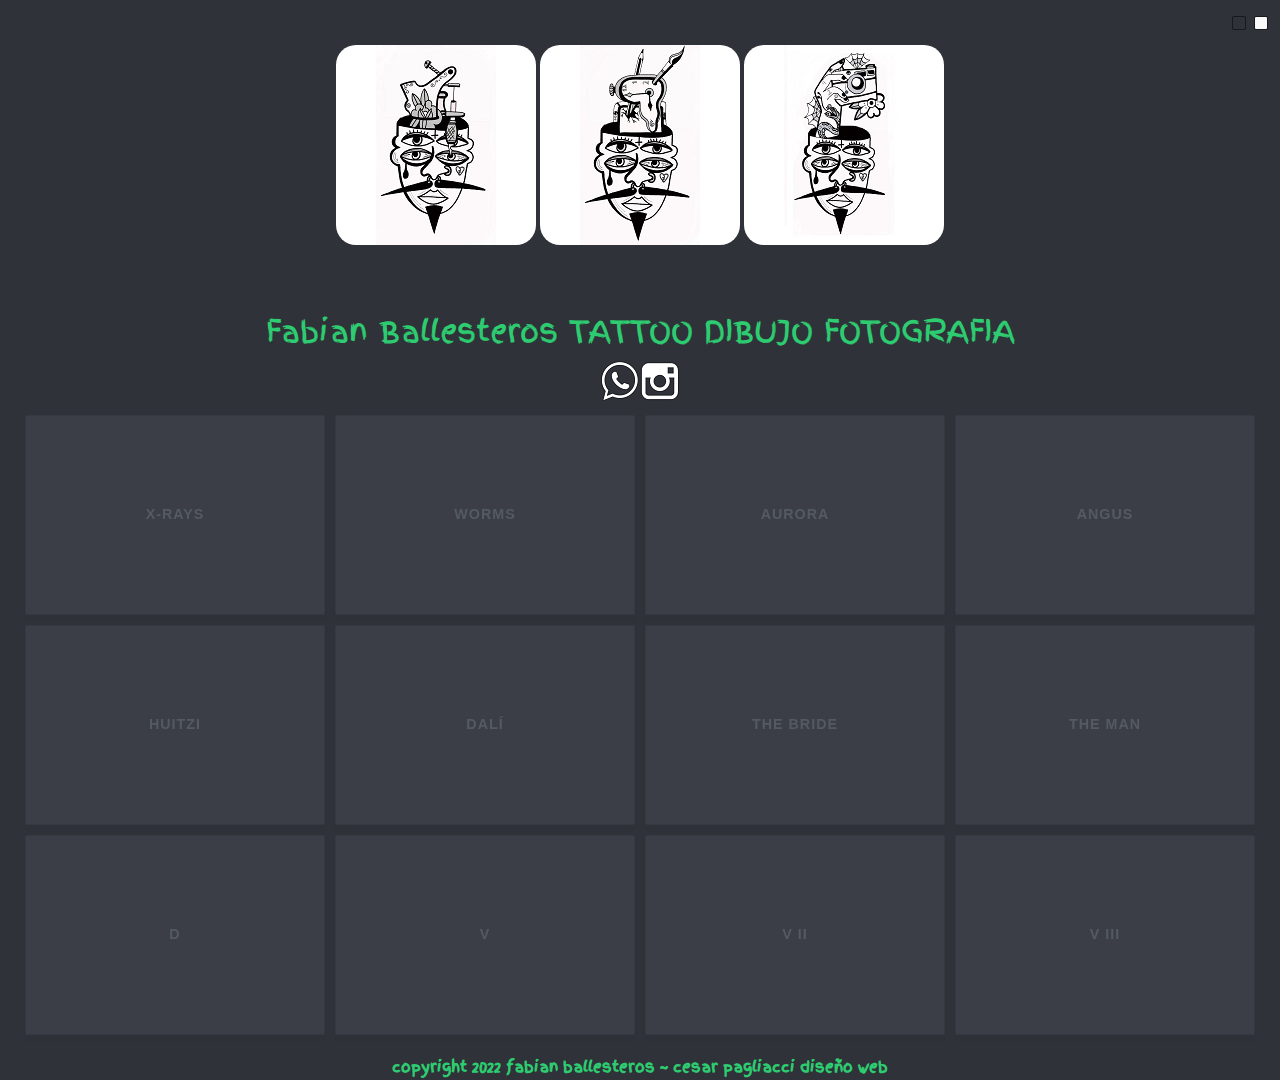
<file: index.html>
<!DOCTYPE html>
<html lang="en">
<head>
    <meta charset="UTF-8">
    <meta http-equiv="X-UA-Compatible" content="IE=edge">
    <meta name="viewport" content="width=device-width, initial-scale=1.0">
    <link rel="shortcut icon" href="./img/loguito.png" type="image/x-icon">
    <title>Fabian Ballesteros</title>
    <link rel="stylesheet" href="./main.css">
</head>
<body>
    <div class='container'>
    <link href='https://fonts.googleapis.com/css?family=Roboto:100,400,300,500,700' rel='stylesheet' type='text/css'>
    <link href="https://fonts.googleapis.com/css?family=Finger+Paint" rel='stylesheet' type='text/css'>
    
    
    <div align="center" class="fond">        
    
        <div class="carre_couleur base_hov" style="background-color:#fdb707;">
          <div class="retract" style="background-color:white;"><a href="./tatu.html"><img src="./img/tatuu.jpg"></div></a>
          <div class="acced">
            <div class="big_acced" style="color:#fdb707;">TATUAJES</div>
            <div class="middle_acced">Mis tattoos</div>
          </div>
        </div>
        <div class="carre_couleur base_hov" style="background-color:#2ecc71;">
          <div class="retract" style="background-color:white;"><a href="./diseno.html"><img src="./img/dibu.jpg"></div></a>
          <div class="acced">
            <div class="big_acced" style="color:#27ae60;">DISEÑO</div>
            <div class="middle_acced">Mis dibujos</div>
          </div>
        </div>
        <div class="carre_couleur base_hov" style="background-color:#e74c3c;">
          <div class="retract" style="background-color:white;"><a href="./fotos.html"><img src="./img/portfolio.jpg"></div></a>
          <div class="acced">
            <div class="big_acced" style="color:#c0392b;">PORTFOLIO</div>
            <div class="middle_acced">Fotos</div>
          </div>
        </div>     
      
      
    </div>  

  <main>

    <div align="center">
        <div style=" padding:5px; color:#2ecc71; font-weight:300; font-size:30px; font-family:'Finger Paint';padding-top:7px;">Fabian Ballesteros <font style="font-weight:400;">TATTOO DIBUJO FOTOGRAFIA</font></div>
        <a href="https://wa.me/5491137004860" style="text-decoration:none;" target="parent"><div style="  color:#b5e6e3; font-weight:300; font-size:20px; font-family:'Roboto';"><img src="./img/imgws.png" alt=""></a><a href="https://www.instagram.com/fabi.lion/" target="parent"><img src="./img/Instagram.png" alt=""></div></a>
    </div>
    <div class='items'>
        <div class='item'>
        <svg preserveAspectRatio='xMidYMid slice' viewBox='0 0 300 200'>
          <defs>
            <clipPath id='clip-0'>
              <circle cx='0' cy='0' fill='#000' r='150px'></circle>
            </clipPath>
          </defs>
          <text class='svg-text' dy='.3em' x='50%' y='50%'>
            X-rays
          </text>
          <g clip-path='url(#clip-0)'>
            <image height='100%' preserveAspectRatio='xMinYMin slice' width='100%' xlink:href='https://s3-us-west-2.amazonaws.com/s.cdpn.io/9473/i-xrays.png'></image>
            <text class='svg-masked-text' dy='.3em' x='50%' y='50%'>
              X-rays
            </text>
          </g>
        </svg>
        </div>
        <div class='item'>
        <svg preserveAspectRatio='xMidYMid slice' viewBox='0 0 300 200'>
          <defs>
            <clipPath id='clip-1'>
              <circle cx='0' cy='0' fill='#000' r='150px'></circle>
            </clipPath>
          </defs>
          <text class='svg-text' dy='.3em' x='50%' y='50%'>
            Worms
          </text>
          <g clip-path='url(#clip-1)'>
            <image height='100%' preserveAspectRatio='xMinYMin slice' width='100%' xlink:href='https://s3-us-west-2.amazonaws.com/s.cdpn.io/9473/i-worms.png'></image>
            <text class='svg-masked-text' dy='.3em' x='50%' y='50%'>
              Worms
            </text>
          </g>
        </svg>
        </div>
        <div class='item'>
        <svg preserveAspectRatio='xMidYMid slice' viewBox='0 0 300 200'>
          <defs>
            <clipPath id='clip-2'>
              <circle cx='0' cy='0' fill='#000' r='150px'></circle>
            </clipPath>
          </defs>
          <text class='svg-text' dy='.3em' x='50%' y='50%'>
            Aurora
          </text>
          <g clip-path='url(#clip-2)'>
            <image height='100%' preserveAspectRatio='xMinYMin slice' width='100%' xlink:href='https://s3-us-west-2.amazonaws.com/s.cdpn.io/9473/i-aurora.png'></image>
            <text class='svg-masked-text' dy='.3em' x='50%' y='50%'>
              Aurora
            </text>
          </g>
        </svg>
        </div>
        <div class='item'>
        <svg preserveAspectRatio='xMidYMid slice' viewBox='0 0 300 200'>
          <defs>
            <clipPath id='clip-3'>
              <circle cx='0' cy='0' fill='#000' r='150px'></circle>
            </clipPath>
          </defs>
          <text class='svg-text' dy='.3em' x='50%' y='50%'>
            Angus
          </text>
          <g clip-path='url(#clip-3)'>
            <image height='100%' preserveAspectRatio='xMinYMin slice' width='100%' xlink:href='https://s3-us-west-2.amazonaws.com/s.cdpn.io/9473/i-angus.png'></image>
            <text class='svg-masked-text' dy='.3em' x='50%' y='50%'>
              Angus
            </text>
          </g>
        </svg>
        </div>
        <div class='item'>
        <svg preserveAspectRatio='xMidYMid slice' viewBox='0 0 300 200'>
          <defs>
            <clipPath id='clip-4'>
              <circle cx='0' cy='0' fill='#000' r='150px'></circle>
            </clipPath>
          </defs>
          <text class='svg-text' dy='.3em' x='50%' y='50%'>
            Huitzi
          </text>
          <g clip-path='url(#clip-4)'>
            <image height='100%' preserveAspectRatio='xMinYMin slice' width='100%' xlink:href='https://s3-us-west-2.amazonaws.com/s.cdpn.io/9473/i-huitzi.png'></image>
            <text class='svg-masked-text' dy='.3em' x='50%' y='50%'>
              Huitzi
            </text>
          </g>
        </svg>
        </div>
        <div class='item'>
        <svg preserveAspectRatio='xMidYMid slice' viewBox='0 0 300 200'>
          <defs>
            <clipPath id='clip-5'>
              <circle cx='0' cy='0' fill='#000' r='150px'></circle>
            </clipPath>
          </defs>
          <text class='svg-text' dy='.3em' x='50%' y='50%'>
            Dalí
          </text>
          <g clip-path='url(#clip-5)'>
            <image height='100%' preserveAspectRatio='xMinYMin slice' width='100%' xlink:href='https://s3-us-west-2.amazonaws.com/s.cdpn.io/9473/i-dali.png'></image>
            <text class='svg-masked-text' dy='.3em' x='50%' y='50%'>
              Dalí
            </text>
          </g>
        </svg>
        </div>
        <div class='item'>
        <svg preserveAspectRatio='xMidYMid slice' viewBox='0 0 300 200'>
          <defs>
            <clipPath id='clip-6'>
              <circle cx='0' cy='0' fill='#000' r='150px'></circle>
            </clipPath>
          </defs>
          <text class='svg-text' dy='.3em' x='50%' y='50%'>
            The Bride
          </text>
          <g clip-path='url(#clip-6)'>
            <image height='100%' preserveAspectRatio='xMinYMin slice' width='100%' xlink:href='https://s3-us-west-2.amazonaws.com/s.cdpn.io/9473/i-bride.png'></image>
            <text class='svg-masked-text' dy='.3em' x='50%' y='50%'>
              The Bride
            </text>
          </g>
        </svg>
        </div>
        <div class='item'>
        <svg preserveAspectRatio='xMidYMid slice' viewBox='0 0 300 200'>
          <defs>
            <clipPath id='clip-7'>
              <circle cx='0' cy='0' fill='#000' r='150px'></circle>
            </clipPath>
          </defs>
          <text class='svg-text' dy='.3em' x='50%' y='50%'>
            The Man
          </text>
          <g clip-path='url(#clip-7)'>
            <image height='100%' preserveAspectRatio='xMinYMin slice' width='100%' xlink:href='https://s3-us-west-2.amazonaws.com/s.cdpn.io/9473/i-man.png'></image>
            <text class='svg-masked-text' dy='.3em' x='50%' y='50%'>
              The Man
            </text>
          </g>
        </svg>
        </div>
        <div class='item'>
        <svg preserveAspectRatio='xMidYMid slice' viewBox='0 0 300 200'>
          <defs>
            <clipPath id='clip-8'>
              <circle cx='0' cy='0' fill='#000' r='150px'></circle>
            </clipPath>
          </defs>
          <text class='svg-text' dy='.3em' x='50%' y='50%'>
            D
          </text>
          <g clip-path='url(#clip-8)'>
            <image height='100%' preserveAspectRatio='xMinYMin slice' width='100%' xlink:href='https://s3-us-west-2.amazonaws.com/s.cdpn.io/9473/i-d.png'></image>
            <text class='svg-masked-text' dy='.3em' x='50%' y='50%'>
              D
            </text>
          </g>
        </svg>
        </div>
        <div class='item'>
        <svg preserveAspectRatio='xMidYMid slice' viewBox='0 0 300 200'>
          <defs>
            <clipPath id='clip-9'>
              <circle cx='0' cy='0' fill='#000' r='150px'></circle>
            </clipPath>
          </defs>
          <text class='svg-text' dy='.3em' x='50%' y='50%'>
            V
          </text>
          <g clip-path='url(#clip-9)'>
            <image height='100%' preserveAspectRatio='xMinYMin slice' width='100%' xlink:href='https://s3-us-west-2.amazonaws.com/s.cdpn.io/9473/i-v.png'></image>
            <text class='svg-masked-text' dy='.3em' x='50%' y='50%'>
              V
            </text>
          </g>
        </svg>
        </div>
        <div class='item'>
        <svg preserveAspectRatio='xMidYMid slice' viewBox='0 0 300 200'>
          <defs>
            <clipPath id='clip-10'>
              <circle cx='0' cy='0' fill='#000' r='150px'></circle>
            </clipPath>
          </defs>
          <text class='svg-text' dy='.3em' x='50%' y='50%'>
            V II
          </text>
          <g clip-path='url(#clip-10)'>
            <image height='100%' preserveAspectRatio='xMinYMin slice' width='100%' xlink:href='https://s3-us-west-2.amazonaws.com/s.cdpn.io/9473/i-v2.png'></image>
            <text class='svg-masked-text' dy='.3em' x='50%' y='50%'>
              V II
            </text>
          </g>
        </svg>
      </div>
      <div class='item'>
        <svg preserveAspectRatio='xMidYMid slice' viewBox='0 0 300 200'>
          <defs>
            <clipPath id='clip-11'>
              <circle cx='0' cy='0' fill='#000' r='150px'></circle>
            </clipPath>
          </defs>
          <text class='svg-text' dy='.3em' x='50%' y='50%'>
            V III
          </text>
          <g clip-path='url(#clip-11)'>
            <image height='100%' preserveAspectRatio='xMinYMin slice' width='100%' xlink:href='https://s3-us-west-2.amazonaws.com/s.cdpn.io/9473/i-v3.png'></image>
            <text class='svg-masked-text' dy='.3em' x='50%' y='50%'>
              V III
            </text>
          </g>
        </svg>        
      </div>
    </div>
    <h3>copyright 2022 fabian ballesteros ~ cesar pagliacci diseño web</h3>
  </main>
</div>



<div class='options'>
  <button class='dark'></button>
  <button class='light'></button>
</div>



<!--<footer>

  <div align="center">
    <div style=" padding:1px; color:#a945c7; font-weight:300; font-size:20px; font-family:'Roboto';padding-top:  915px;">   

  <p>copyright 2022 fabian ballesteros ~ cesar pagliacci diseño web</p>
</div>
</div>  
</footer>-->

</div>


    <script src="./main.js"></script>
    
</body>

</html>
</file>
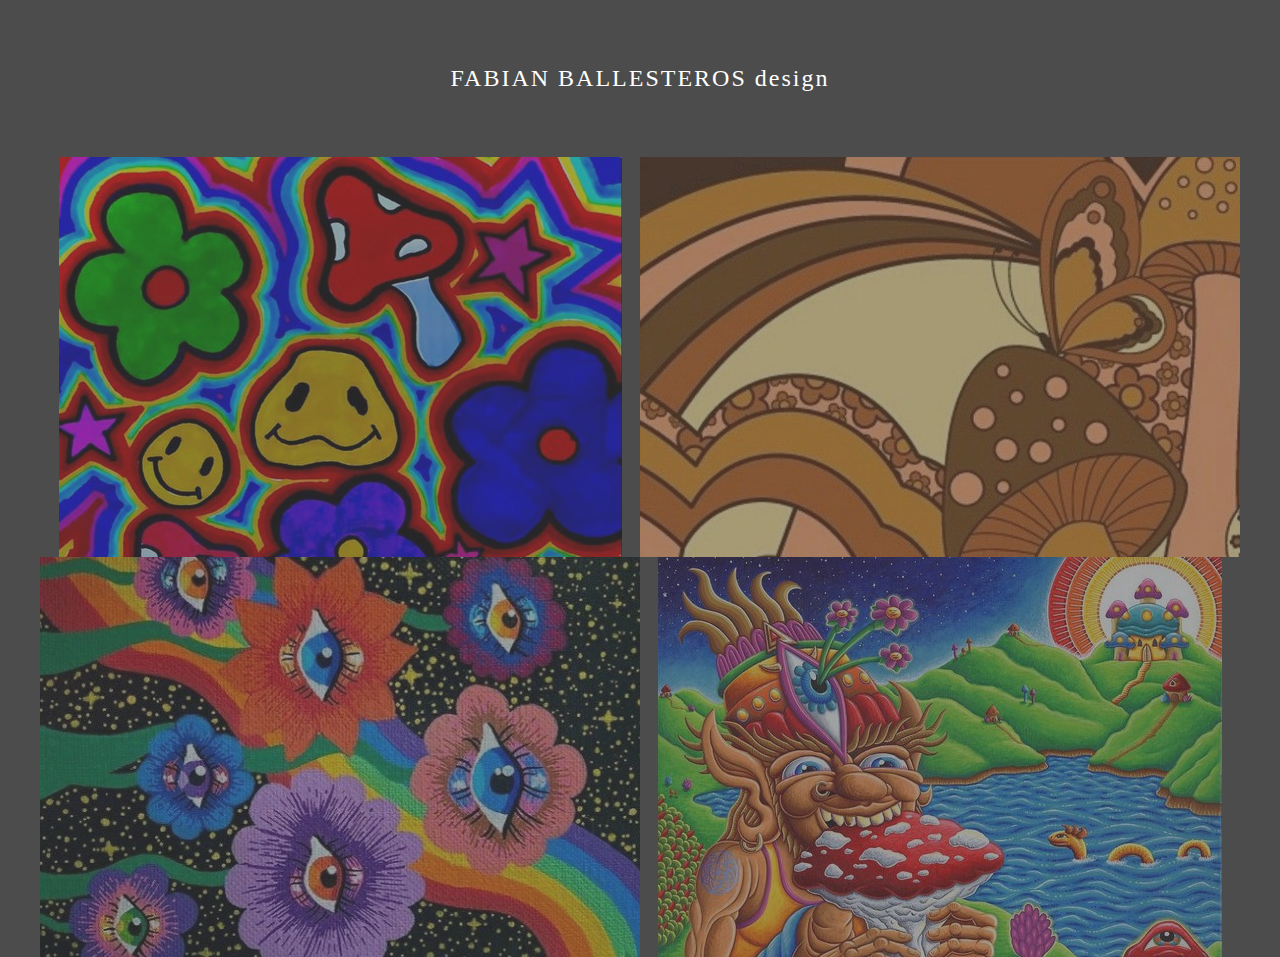
<file: diseno.html>
<!DOCTYPE html>
<html lang="en">
<head>
    <meta charset="UTF-8">
    <meta http-equiv="X-UA-Compatible" content="IE=edge">
    <meta name="viewport" content="width=device-width, initial-scale=1.0">
    <link rel="shortcut icon" href="./img/loguito.png" type="image/x-icon">
    <title>Mis Diseños Fabian</title>
    <link rel="stylesheet" href="./mainfotos.css">
</head>
<body>
    
    <div class="container">

     

    <a href="./index.html" class="btn-neon">
        <span id="span1"></span>
        <span id="span2"></span>
        <span id="span3"></span>
        <span id="span4"></span>
        FABIAN BALLESTEROS design
    </a>
    </div>
    

<!-- 
  Container for the images.
-->
<div class="container">
    <!-- 
      The markup for each image is a div with the class of card. 
    -->
    <div class="card">
      <!-- 
        Each "card" has an image container, this is because you need the image to scale and move, we want the scaling to have a smooth transition. However if you add a transition for transform the transform property it will apply to both the scaling and the translation, causeing the translation to "lag" because as it updates where the mouse position is. 
      -->
      <div class="img-container">
        <img id="street" class="img" src="./img/z24cb.jpg" alt="street" />
      </div>
    </div>
    
    <div class="card">
      <div class="img-container">
        <img id="hill" class="img" src="./img/z4320.jpg" alt="hill" />
      </div>
    </div>

    <div class="card">
        <div class="img-container">
          <img id="hill" class="img" src="./img/ojos.jpg" alt="hill" />
        </div>
      </div>
    
    <div class="card">
      <div class="img-container">
        <img id="lake" class="img" src="./img/za6e5.jpg" alt="lake" />
      </div>
    </div>


    <footer>     
    
      <h3>copyright 2022 fabian ballesteros ~ cesar pagliacci diseño web</h3>
    
    </footer>
  </div>
    



    <script src="./main.js"></script>
</body>

</html>
</file>
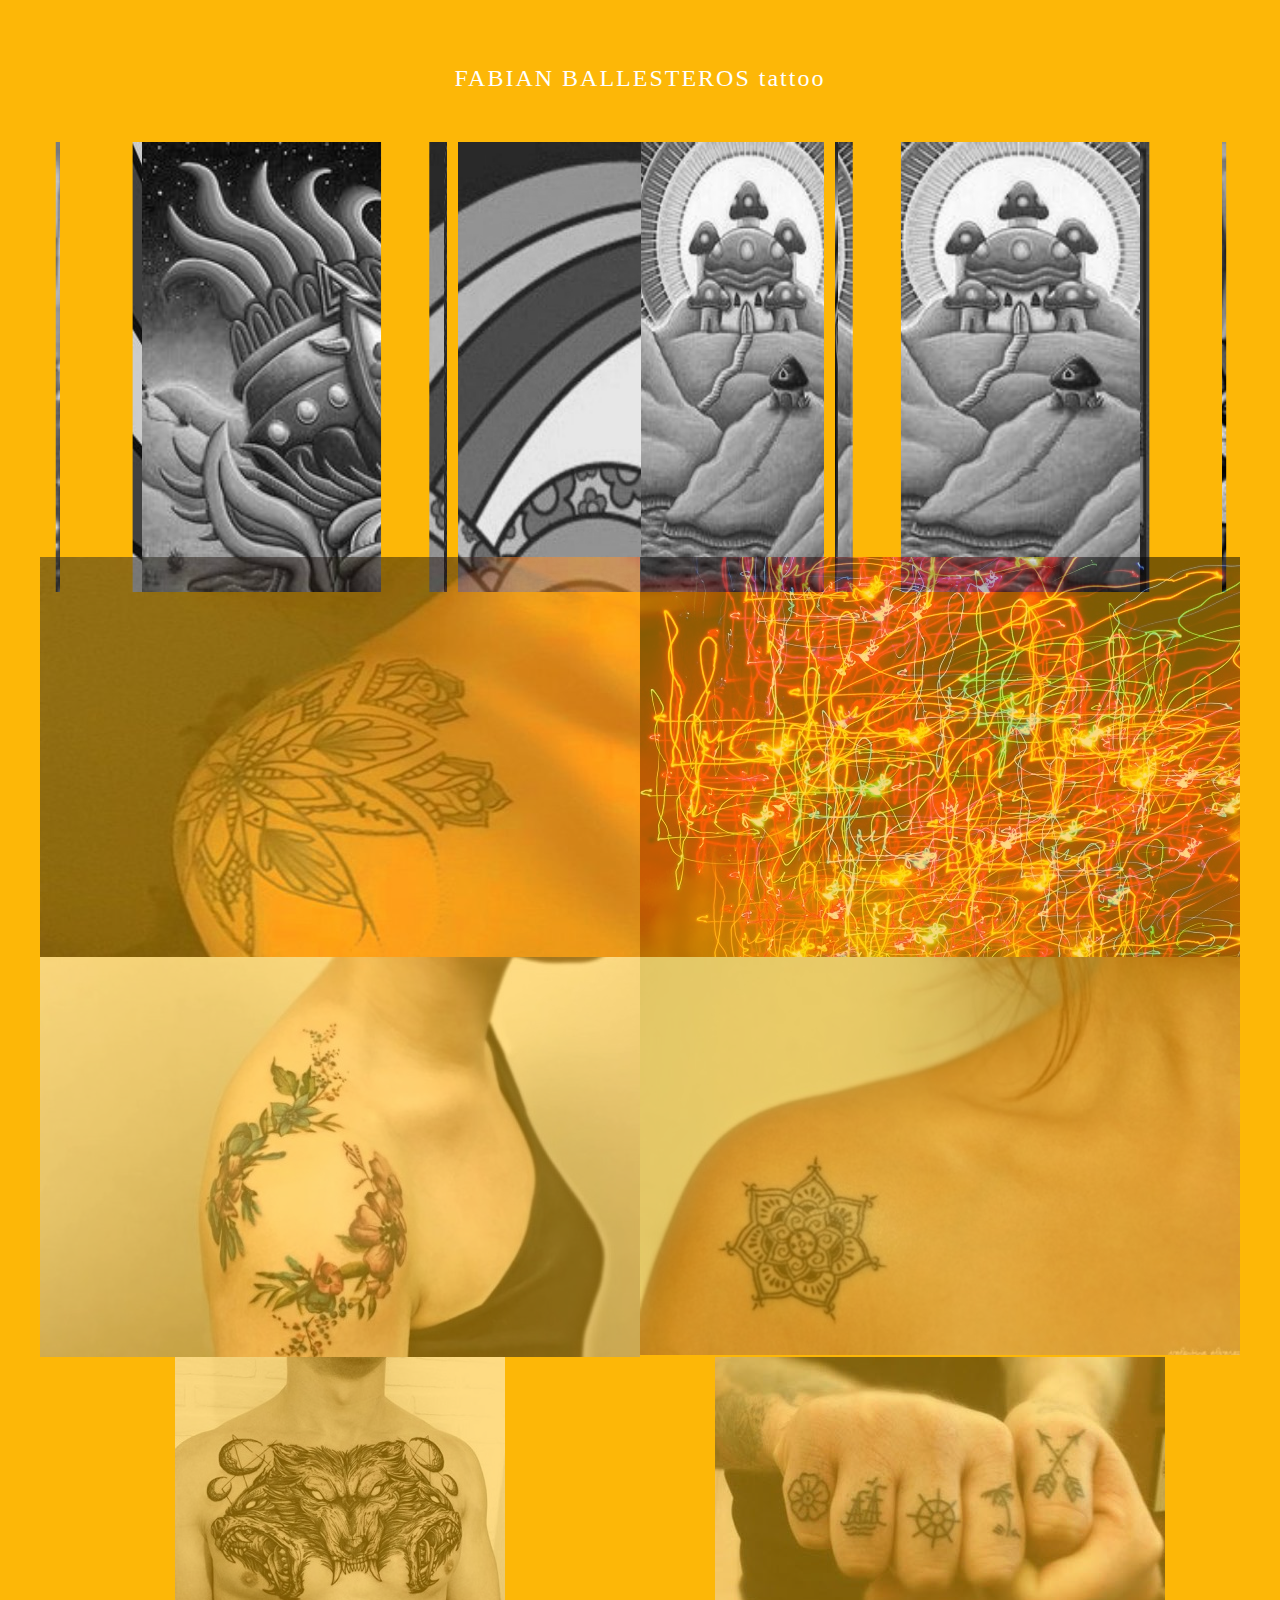
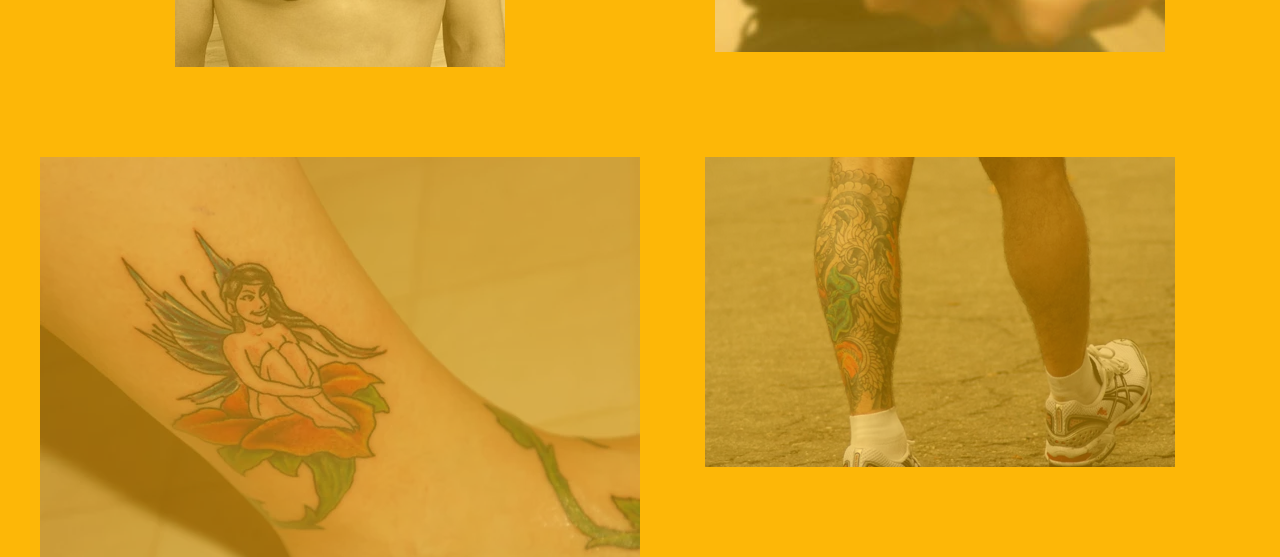
<file: tatu.html>
<!DOCTYPE html>
<html lang="en">
<head>
    <meta charset="UTF-8">
    <meta http-equiv="X-UA-Compatible" content="IE=edge">
    <meta name="viewport" content="width=device-width, initial-scale=1.0">
    <link rel="shortcut icon" href="./img/loguito.png" type="image/x-icon">
    <title>Tatuajes Fabian B.</title>
    <link rel="stylesheet" href="./maintatu.css">
    <!--<link rel="stylesheet" href="./mainfotos.css">-->
</head>
<body>

    <div class="container">

     

        <a href="./index.html" class="btn-neon">
            <span id="span1"></span>
            <span id="span2"></span>
            <span id="span3"></span>
            <span id="span4"></span>
            FABIAN BALLESTEROS tattoo
        </a>
      


    <header>
       <div></div>

    </header>
    <main>
        <div id="carousel">
            <figure><img src="./img/z24cb.jpg" alt=""></figure>
            <figure><img src="./img/z4320.jpg" alt=""></figure>
            <figure><img src="./img/z5000.jpg" alt=""></figure>
            <figure><img src="./img/z82c5.jpg" alt=""></figure>
            <figure><img src="./img/z848d.jpg" alt=""></figure>
            <figure><img src="./img/z9e1f.jpg" alt=""></figure>
            <figure><img src="./img/zc1c8.jpg" alt=""></figure>
            <figure><img src="./img/zb197.jpg" alt=""></figure>
            <figure><img src="./img/za6e5.jpg" alt=""></figure>
            <figure><img src="./img/za6e5.jpg" alt=""></figure>
        </div>


        <div class="tatuajes">
            <!-- 
              The markup for each image is a div with the class of card. 
            -->
            <div class="card">
              <!-- 
                Each "card" has an image container, this is because you need the image to scale and move, we want the scaling to have a smooth transition. However if you add a transition for transform the transform property it will apply to both the scaling and the translation, causeing the translation to "lag" because as it updates where the mouse position is. 
              -->
              <div class="img-container">
                <img id="street" class="img" src="./img/tatuaje7.jpg" alt="street" />
              </div>
            </div>
            
            <div class="card">
              <div class="img-container">
                <img id="hill" class="img" src="./img/neon.jpg" alt="hill" />
              </div>
            </div>
        
            <div class="card">
                <div class="img-container">
                  <img id="hill" class="img" src="./img/tatuaje8.jpg" alt="hill" />
                </div>
              </div>
            
            <div class="card">
              <div class="img-container">
                <img id="lake" class="img" src="./img/tatuaje9.jpg" alt="lake" />
              </div>
            </div>

            <div class="card">
                <div class="img-container">
                  <img id="lake" class="img" src="./img/tatuaje12.jpg" alt="lake" />
                </div>
              </div>

              <div class="card">
                <div class="img-container">
                  <img id="lake" class="img" src="./img/tatuaje14.jpg" alt="lake" />
                </div>
              </div>

              <div class="card">
                <div class="img-container">
                  <img id="lake" class="img" src="./img/tatuaje17.webp" alt="lake" />
                </div>
              </div>

              <div class="card">
                <div class="img-container">
                  <img id="lake" class="img" src="./img/tatuaje18.png" alt="lake" />
                </div>
              </div>
        
        </div>
            <footer>     
            
              <h3>copyright 2022 fabian ballesteros ~ cesar pagliacci diseño web</h3>
            
            </footer>
          
            
        
        
        

    </main>
    <footer>

    </footer>
  
</div>

    <script src="./main.js"></script>
    
</body>
</html>
</file>
<file: main.css>
.fond{position:absolute;padding-top:45px;top:0;left:0; right:0;bottom:0;
  }



/*empieza el header*/  
   .carre_couleur
   {
     width:200px;
     height: 200px;
     display: inline-block;
     position: relative;
     margin-top: 0px;
   }
   .base_hov .retract
   {
     -webkit-transition: all 200ms ease-in;
     -webkit-transform-origin: 50% 20%; 
     -webkit-transform: scale(1);
     -moz-transition: all 200ms ease-in;
     -moz-transform-origin: 50% 20%;
     -moz-transform: scale(1);
     -ms-transition: all 200ms ease-in;
     -ms-transform-origin: 50% 20%;
     -ms-transform: scale(1);
     transition: all 200ms ease-in;
     transform-origin: 50% 20%;
     transform: scale(1);
     width:200px;
     height: 200px;
     position: absolute;
     z-index: 2;
     left:0;
   }
   .base_hov:hover .retract
   {
     -webkit-transition: all 200ms ease-in;
     -webkit-transform: scale(0.6);
     -moz-transition: all 200ms ease-in;
     -moz-transform: scale(0.6);
     -ms-transition: all 200ms ease-in;
     -ms-transform: scale(0.6);
     transition: all 200ms ease-in;
     transform: scale(0.6);
   }
   .acced
   {
     width: 180px;
     padding:10px;
     bottom:0; 
     position:absolute;
     z-index: 1; 
     text-align: center;
   }
   .big_acced
   {
     color:#ffffff;
     font-size:20px;
     font-weight: 400;
     font-family:'Roboto';
   }
   .middle_acced
   {
     color:#ffffff;
     font-size:15px;
     font-weight: 400;
     font-family:'Roboto';
   }
   .retract {
    border-radius: 10%;
   }

/* css de la galeria*/

main{position:absolute;padding-top:300px;top:0;left:0; right:0;bottom:0;    
    background-color: #2f3238;
    }

* {
    /*margin: 0;*/
    
    box-sizing: border-box;
  }
  
  :root {
    font-size: 13px;
    font-family: "Source Sans Pro", sans-serif;
    line-height: 1.618;
    font-weight: 400;
  }
  
  body {
    
    background-color: #2f3238;
    color: #f5f5f5;
  }
  
  a {
    color: #1abc89;
  }
  
  a:hover {
    opacity: 0.8;
  }
  
  p {
    font-size: 1.2rem;
    color: rgba(245, 245, 245, 0.5);
  }
  
  .small {
    font-size: 1rem;
    margin-top: 1em;
  }
  
  .container {
    max-width: 1200px;
    margin: 0 auto;
    padding: 4rem 2rem;
  }
  
  header {
    text-align: center;
    padding-bottom: 3rem;
  }
  
  h1 {
    font-size: 2.6rem;
    line-height: 1.2em;
    padding-bottom: 1rem;
    font-weight: 600;
  }
  
  svg {
    position: absolute;
    top: 0;
    left: 0;
    width: 100%;
    height: 100%;
  }
  
  circle {
    transform-origin: 50% 50%;
    transform: scale(0);
    transition: transform 200ms cubic-bezier(0.25, 0.46, 0.45, 0.94);
  }
  
  text {
    font-family: "Source Sans Pro", sans-serif;
    font-size: 1.1rem;
    text-transform: uppercase;
    text-anchor: middle;
    letter-spacing: 1px;
    font-weight: 600;
  }
  
  .svg-text {
    fill: #545a64;
  }
  
  .svg-masked-text {
    fill: white;
  }
  
  image {
    transform: scale(1.1);
    transform-origin: 50% 50%;
    transition: transform 200ms cubic-bezier(0.25, 0.46, 0.45, 0.94);
  }
  
  .items {
    font-family: "Source Sans Pro", sans-serif;
    display: flex;
    flex-flow: row wrap;
    justify-content: center;
  }
  
  .item {
    font-family: "Source Sans Pro", sans-serif;
    display: flex;
    align-items: center;
    justify-content: center;
    position: relative;
    overflow: hidden;
    width: 300px;
    height: 200px;
    margin: 5px;
    cursor: pointer;
    background-color: #3b3e46;
    border-radius: 2px;
    box-shadow: 0 5px 5px rgba(0, 0, 0, 0.02), inset 0 0px 0px 1px rgba(0, 0, 0, 0.07);
    transform: translateZ(0);
  }
  
  .item:hover circle,
  .item:hover image {
    transform: scale(1);
  }
  
  button {
    width: 12px;
    height: 12px;
    border: none;
    -webkit-appearance: none;
       -moz-appearance: none;
            appearance: none;
    box-shadow: 0 0 0 1px rgba(0, 0, 0, 0.5);
    border-radius: 1px;
  }
  button.dark {
    background-color: #2f3238;
  }
  button.light {
    background-color: #f9f9f9;
  }
  
  .options {
    position: absolute;
    top: 1rem;
    right: 1rem;
  }
  .options button {
    margin-left: 0.5rem;
  }
  
  .light {
    /*background-color: #f9f9f9;*/
    color: #1a1a1a;
  }
  .light p {
    color: rgba(26, 26, 26, 0.5);
  }
  .light .item {
    background: #f5f5f5;
  }
  .light .svg-text {
    fill: rgba(0, 0, 0, 0.1);
  }

  /* h3 es el footer*/

  h3 {    
    font-family:'Finger Paint';
    text-align: center;
    color: #2ecc71;   
  }
  
  h4 {
    font-family:'Roboto';
    color:white;  
    background-color:#1a1a1a;
  }

@media (max-width: 636px) {
  main {
    padding-top:500px;
    top:0;left:0;
    right:0;
    bottom:0;
  }
}

/*@media (max-width: 423px) {
  .carre_couleur {
  width: 50%;
  height: auto;
  display: inline-block;
  position: relative;
  margin-top: 0px;}}*/

  @media (max-width: 423px) {
  main {
    padding-top: 700px;
    top:0;left:0;
    right:0;
    bottom:0;
  }
}


/*css de galeria de diseño*/

.dibujo1, .dibujo2, .dibujo3, .dibujo4, .dibujo5, .dibujo6, .dibujo7, .dibujo8, .dibujo9, .dibujo10, .dibujo11, .dibujo12, .dibujo13, .dibujo14, .dibujo15 {
  justify-content: space-around;
  padding-top: 100px;
  width: 100%;
  height: auto;
  size: 100%;
  align-items: center;
  filter: saturate(0%);
  margin:2px 0px 0px 2px;}

.dibujo1:hover, .dibujo2:hover, .dibujo3:hover, .dibujo4:hover, .dibujo5:hover, .dibujo6:hover, .dibujo7:hover, .dibujo8:hover, .dibujo9:hover, .dibujo10:hover, .dibujo11:hover, .dibujo12:hover, .dibujo13:hover, .dibujo14:hover, .dibujo15:hover {
  filter: saturate(250%);
}
</file>
<file: mainfotos.css>
body{
    margin: 0;
     padding: 0;
     /*display: flex;
     justify-content: center;
     align-items: center;*/
     
     height: 12vh;
     background: #2f3238;
     font-family:consolas;
 }
 
 
 .btn-neon{
     position: relative;
     display: inline-block;
     padding: 15px 30px;
    
     color: #fff;
     letter-spacing: 2px;
     text-decoration: none;
     font-size: 24px;
     overflow: hidden;
     transition: 0.2s;
 }
 .btn-neon:hover{
     background: #a945c7;
     box-shadow: 0 0 10px #a945c7, 0 0 40px #a945c7, 0 0 80px #a945c7;
     transition-delay: .5s;
  }
 .btn-neon span{
     position: absolute;
     display: block;
 }
 #span1{
     top: 0;
     left: -100%;
     width: 100%;
     height: 2px;
     background: linear-gradient(90deg, transparent,#a945c7);
  }
  .btn-neon:hover #span1{
     left: 100%;
     transition: 1s;
 }
  #span3{
     bottom: 0;
     right: -100%;
     width: 100%;
     height: 2px;
     background: linear-gradient(270deg, transparent,#a945c7);
 }
  .btn-neon:hover #span3{
     right: 100%;
     transition: 1s;
     transition-delay: 0.5s;
 }
 #span2{
     top: -100%;
     right: 0;
     width: 2px;
     height: 100%;
     background: linear-gradient(180deg,transparent,#a945c7);
 }
 .btn-neon:hover #span2{
     top: 100%;
     transition: 1s;
     transition-delay: 0.25s;
 }
 #span4{
     bottom: -100%;
     left: 0;
     width: 2px;
     height: 100%;
     background: linear-gradient(360deg,transparent,#a945c7);
 }
 .btn-neon:hover #span4{
     bottom: 100%;
     transition: 1s;
     transition-delay: 0.5s;
 }
 
 /* arranca galeria ++++++++++++++++++++++++++++++++++++++++++++++++++++++++++++++++++++++++++++++++++++++++++*/
 
 body {
     background-color: #4C4C4C;
   }
   
   .container {
     /*position: absolute;*/
     font-size: 0;
     width: 100%;
     margin-top: 50px;
     text-align: center;
   }
   
   .card {
     overflow: hidden;
     position: relative;
     display: inline-block;
     height: 400px;
     width: 600px;
     /*
     Each "card" is set to 600x400px because that is the size of  the image, adjust as needed. Make sure the overflow is set to hidden or else when the img scales it will clip with the other images.
     */
   }
   
   .img-container {
     transition: transform .1s ease;
   }
   
   .img-container:hover {
     transform: scale(1.1);
     /*
     Change the scale value as much as you want to change the amount of zoom on hover.
     */
   }
   
   .card img {
     opacity: .5;
     transform: translate(0,0);
     /*
     Change the opacity value to change how "faded" you want the image to appear when it is not hovered.
     */
     transition: opacity .25s ease-in-out;
   }
   
   .card img:hover {
     opacity: 1;
   }
 
   @media (max-width: 800px) {
       .img {
         
         width: 100%;
         height: auto;
               
         
       }
   }
 
   @media (max-width: 800px) {
     .card {
       overflow: hidden;
       position: relative;
       display: inline-block;
       height: 200px;
       width: 300px; 
     }
 }
</file>
<file: maintatu.css>
body{
  margin: 0;
     padding: 0;
     /*display: flex;
     justify-content: center;
     align-items: center;*/
     
     height: 12vh;
     background: #2f3238;
     font-family:consolas;
}


.btn-neon{
   position: relative;
   display: inline-block;
   padding: 15px 30px;
  
   color: #fff;
   letter-spacing: 2px;
   text-decoration: none;
   font-size: 24px;
   overflow: hidden;
   transition: 0.2s;
}
.btn-neon:hover{
   background: #a945c7;
   box-shadow: 0 0 10px #a945c7, 0 0 40px #a945c7, 0 0 80px #a945c7;
   transition-delay: .5s;
}
.btn-neon span{
   position: absolute;
   display: block;
}
#span1{
   top: 0;
   left: -100%;
   width: 100%;
   height: 2px;
   background: linear-gradient(90deg, transparent,#a945c7);
}
.btn-neon:hover #span1{
   left: 100%;
   transition: 1s;
}
#span3{
   bottom: 0;
   right: -100%;
   width: 100%;
   height: 2px;
   background: linear-gradient(270deg, transparent,#a945c7);
}
.btn-neon:hover #span3{
   right: 100%;
   transition: 1s;
   transition-delay: 0.5s;
}
#span2{
   top: -100%;
   right: 0;
   width: 2px;
   height: 100%;
   background: linear-gradient(180deg,transparent,#a945c7);
}
.btn-neon:hover #span2{
   top: 100%;
   transition: 1s;
   transition-delay: 0.25s;
}
#span4{
   bottom: -100%;
   left: 0;
   width: 2px;
   height: 100%;
   background: linear-gradient(360deg,transparent,#a945c7);
}
.btn-neon:hover #span4{
   bottom: 100%;
   transition: 1s;
   transition-delay: 0.5s;
}

/*pasa al  carrousel*/







#carousel{
  width: 100%;
  height: 100%;
  position: absolute;
  transform-style: preserve-3d;
  animation: rotation 20s infinite linear;
}
#carousel:hover{
  animation-play-state: paused;
}
#carousel figure{
  display: block;
  position: absolute;
  width: 90%;
  height: 50%;
  left: 20px;
  top: 30px;
  background: #fdb707;
 /* background: #4C4C4C;*/
  
  /*background: black;*/
  overflow: hidden;
  /*border: solid 5px black;*/
  border: solid 5px #fdb707;
}
#carousel figure:nth-child(1){transform: rotateY(0deg) translateZ(288px);}
#carousel figure:nth-child(2){ transform: rotateY(40deg) translateZ(288px);}
#carousel figure:nth-child(3){ transform: rotateY(80deg) translateZ(288px);}
#carousel figure:nth-child(4){ transform: rotateY(120deg) translateZ(288px);}
#carousel figure:nth-child(5){ transform: rotateY(160deg) translateZ(288px);}
#carousel figure:nth-child(6){ transform: rotateY(200deg) translateZ(288px);}
#carousel figure:nth-child(7){ transform: rotateY(240deg) translateZ(288px);}
#carousel figure:nth-child(8){ transform: rotateY(280deg) translateZ(288px);}
#carousel figure:nth-child(9){ transform: rotateY(320deg) translateZ(288px);}
#carousel figure:nth-child(10){ transform: rotateY(360deg) translateZ(288px);}
#carousel img{
  -webkit-filter: grayscale(1);
  cursor: pointer;
  transition: all .5s ease;
  width: 90%;
}
#carousel img:hover{
  -webkit-filter: grayscale(0);
  transform: scale(1.2,1.2);
}
@keyframes rotation{
  from{
      transform: rotateY(0deg);
  }
  to{
      transform: rotateY(360deg);
  }
}

/* pasamos a galeria de tatuajes*/


#carousel {
  margin-top: -450px;
}

.tatuajes {
  margin-top: 450px;
}

@media (max-width: 500px) {
  .tatuajes {
    margin-top: 430px;
       
  }
}
@media (max-width: 500px) {
  #carousel {
    margin-top: -430px;
       
  }
}

body {
     background-color: #4C4C4C;
   }
   
   .container {
     /*position: absolute;*/
     font-size: 0;
     width: 100%;
     margin-top: 50px;
     text-align: center;
   }
   
   .card {
     overflow: hidden;
     position: relative;
     display: inline-block;
     height: 400px;
     width: 600px;
     /*
     Each "card" is set to 600x400px because that is the size of  the image, adjust as needed. Make sure the overflow is set to hidden or else when the img scales it will clip with the other images.
     */
   }
   
   .img-container {
     transition: transform .1s ease;
   }
   
   .img-container:hover {
     transform: scale(1.1);
     /*
     Change the scale value as much as you want to change the amount of zoom on hover.
     */
   }
   
   .card img {
     opacity: .5;
     transform: translate(0,0);
     /*
     Change the opacity value to change how "faded" you want the image to appear when it is not hovered.
     */
     transition: opacity .25s ease-in-out;
   }
   
   .card img:hover {
     opacity: 1;
   }
 
   @media (max-width: 800px) {
       .img {
         
         width: 100%;
         height: auto;
               
         
       }
   }
 
   @media (max-width: 800px) {
     .card {
       overflow: hidden;
       position: relative;
       display: inline-block;
       height: 200px;
       width: 300px; 
     }
 }

 /** probando sacar de de maninfotos , css de galeria def otos*/

 body {
  background-color: #fdb707;
}

.container {
  /*position: absolute;*/
  font-size: 0;
  width: 100%;
  margin-top: 50px;
  text-align: center;
}

.card {
  overflow: hidden;
  position: relative;
  display: inline-block;
  height: 400px;
  width: 600px;
  /*
  Each "card" is set to 600x400px because that is the size of  the image, adjust as needed. Make sure the overflow is set to hidden or else when the img scales it will clip with the other images.
  */
}

.img-container {
  transition: transform .1s ease;
}

.img-container:hover {
  transform: scale(1.1);
  /*
  Change the scale value as much as you want to change the amount of zoom on hover.
  */
}

.card img {
  opacity: .5;
  transform: translate(0,0);
  
  /*
  Change the opacity value to change how "faded" you want the image to appear when it is not hovered.
  */
  transition: opacity .25s ease-in-out;
}

.card img:hover {
  opacity: 1;
  /*-webkit-filter: grayscale(100%);
    filter: grayscale(100%);*/
}

@media (max-width: 800px) {
    .img {
      
      width: 100%;
      height: auto;
            
      
    }
}

@media (max-width: 800px) {
  .card {
    overflow: hidden;
    position: relative;
    display: inline-block;
    height: 200px;
    width: 300px; 
  }
}
</file>
